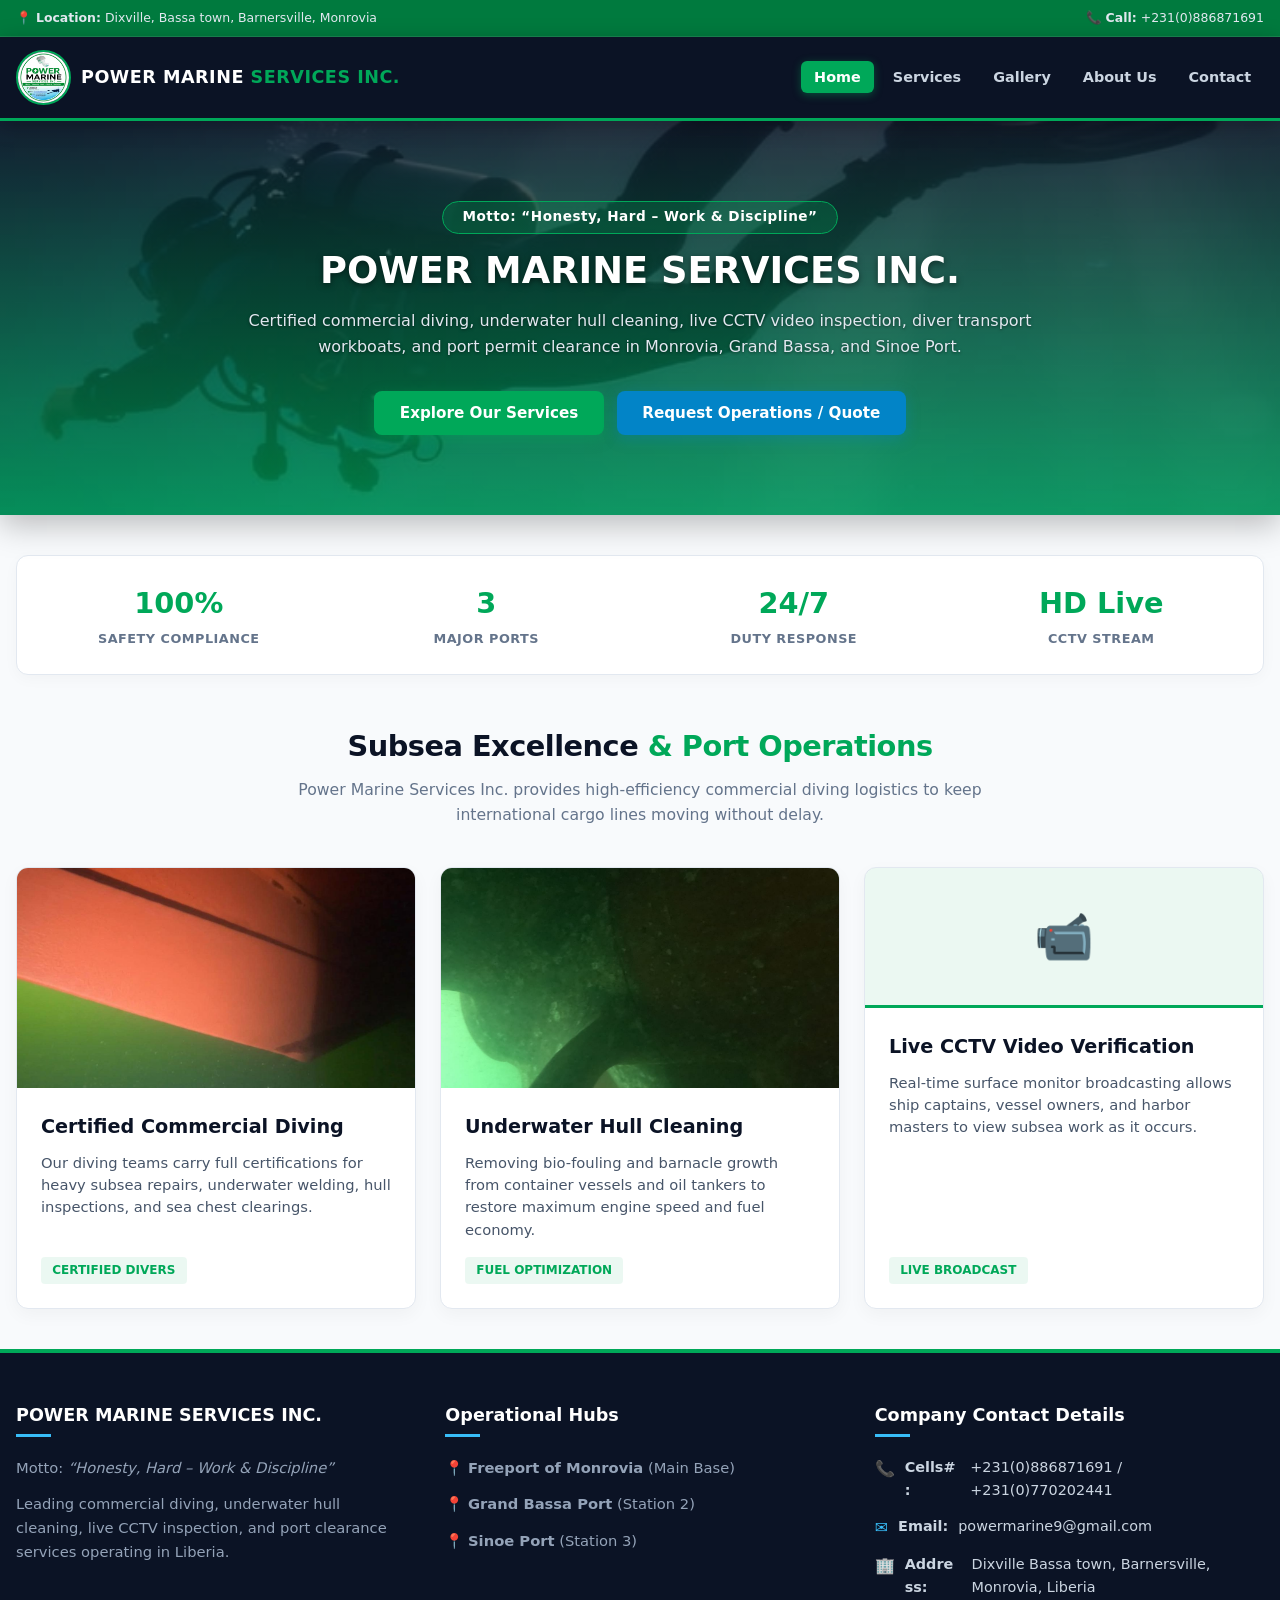
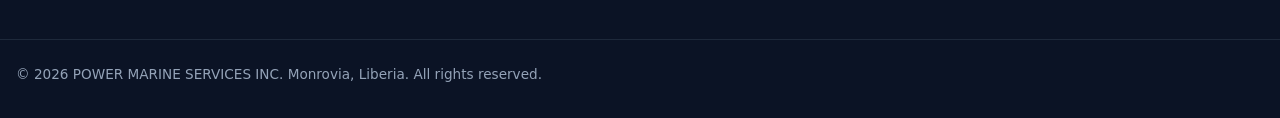
<file: index.html>
<!DOCTYPE html>
<html lang="en">
<head>
  <meta charset="UTF-8">
  <meta name="viewport" content="width=device-width, initial-scale=1.0">
  <title>Power Marine Services Inc. | Commercial Diving & Subsea Logistics</title>
  <style>
    :root {
      --primary: #00A859;
      --primary-dark: #007A3E;
      --secondary: #0284C7;
      --accent: #38BDF8;
      --dark: #0B1325;
      --dark-card: #152238;
      --light: #F8FAFC;
      --white: #FFFFFF;
      --gray: #64748B;
      --border: #E2E8F0;
      --danger: #EF4444;
    }

    * { box-sizing: border-box; margin: 0; padding: 0; font-family: 'Inter', 'Segoe UI', system-ui, sans-serif; }
    body { background: var(--light); color: var(--dark); min-height: 100vh; display: flex; flex-direction: column; line-height: 1.6; }

    /* Top Emergency Contact Ribbon */
    .top-ribbon { background: var(--primary-dark); color: #E2E8F0; font-size: 0.78rem; padding: 0.5rem 1rem; display: flex; justify-content: space-between; align-items: center; border-bottom: 1px solid rgba(255,255,255,0.1); flex-wrap: wrap; gap: 5px; text-align: center; }
    .top-ribbon-left span { margin-right: 1rem; }

    /* Navigation Header */
    header { background: var(--dark); color: var(--white); position: sticky; top: 0; z-index: 1000; box-shadow: 0 4px 20px rgba(0,0,0,0.25); border-bottom: 3px solid var(--primary); }
    .nav-container { max-width: 1400px; margin: 0 auto; display: flex; justify-content: space-between; align-items: center; padding: 0.8rem 1rem; }
    
    .logo-box { display: flex; align-items: center; gap: 10px; cursor: pointer; text-decoration: none; }
    .logo-img { height: 55px; width: 55px; object-fit: contain; border-radius: 50%; border: 2px solid var(--primary); }
    .logo-text { font-size: 1.1rem; font-weight: 900; color: var(--white); letter-spacing: 0.5px; }
    .logo-text span { color: var(--primary); }

    /* Desktop Navigation Menu */
    nav ul { display: flex; list-style: none; gap: 0.4rem; align-items: center; }
    nav a { color: #CBD5E1; text-decoration: none; font-weight: 600; font-size: 0.9rem; padding: 0.5rem 0.8rem; border-radius: 6px; cursor: pointer; transition: all 0.3s ease; }
    nav a:hover, nav a.active { background: var(--primary); color: var(--white); box-shadow: 0 2px 8px rgba(0,168,89,0.4); }

    /* Mobile Hamburger Toggle Button */
    .menu-toggle { display: none; background: none; border: none; color: var(--white); font-size: 1.6rem; cursor: pointer; }

    /* Dynamic Full-Width Hero Banner */
    .hero-fullwidth {
      position: relative;
      width: 100%;
      background: linear-gradient(rgba(11, 19, 37, 0.82), rgba(0, 168, 89, 0.72)), 
                  url('image/ship.jpeg') center/cover no-repeat;
      padding: 5rem 1rem;
      color: var(--white);
      text-align: center;
      box-shadow: 0 10px 30px rgba(0,0,0,0.25);
      transition: background 0.5s ease-in-out;
    }

    .hero-content { position: relative; z-index: 2; max-width: 950px; margin: 0 auto; }
    .hero-motto { display: inline-block; background: rgba(0, 168, 89, 0.25); border: 1.5px solid var(--primary); color: #FFFFFF; padding: 0.3rem 1.2rem; border-radius: 50px; font-weight: 700; font-size: 0.85rem; margin-bottom: 1rem; letter-spacing: 0.5px; }
    .hero-content h1 { font-size: 2.3rem; margin-bottom: 1rem; font-weight: 900; line-height: 1.15; text-shadow: 0 2px 6px rgba(0,0,0,0.5); }
    .hero-content p { font-size: 1rem; max-width: 850px; margin: 0 auto 2rem auto; color: #E2E8F0; line-height: 1.6; text-shadow: 0 1px 3px rgba(0,0,0,0.5); }

    .btn-group { display: flex; gap: 0.8rem; justify-content: center; flex-wrap: wrap; }
    .btn { display: inline-flex; align-items: center; justify-content: center; gap: 8px; background: var(--primary); color: var(--white); padding: 0.8rem 1.6rem; border-radius: 8px; font-weight: 700; font-size: 0.95rem; cursor: pointer; border: none; text-decoration: none; transition: all 0.3s ease; box-shadow: 0 4px 14px rgba(0,168,89,0.35); }
    .btn:hover { background: var(--primary-dark); transform: translateY(-2px); }
    .btn-secondary { background: var(--secondary); box-shadow: 0 4px 14px rgba(2, 132, 199, 0.35); }
    .btn-secondary:hover { background: #0369A1; transform: translateY(-2px); }

    /* Page Architecture */
    .page { display: none; padding: 2.5rem 1rem; max-width: 1400px; margin: 0 auto; width: 100%; flex: 1; }
    .page.active { display: block; animation: fadeIn 0.4s ease-in-out; }
    @keyframes fadeIn { from { opacity: 0; transform: translateY(6px); } to { opacity: 1; transform: translateY(0); } }

    /* Operational Statistics Bar */
    .stats-bar { background: var(--white); padding: 1.5rem 1rem; border-radius: 12px; border: 1px solid var(--border); display: grid; grid-template-columns: repeat(auto-fit, minmax(140px, 1fr)); gap: 1rem; text-align: center; margin-bottom: 3rem; box-shadow: 0 4px 15px rgba(0,0,0,0.03); }
    .stat-item h3 { font-size: 1.8rem; color: var(--primary); font-weight: 800; margin-bottom: 0.2rem; }
    .stat-item p { color: var(--gray); font-weight: 600; font-size: 0.8rem; text-transform: uppercase; letter-spacing: 0.5px; }

    /* Section Titles */
    .section-header { text-align: center; max-width: 750px; margin: 0 auto 2.5rem auto; padding: 0 0.5rem; }
    .section-title { font-size: 1.8rem; color: var(--dark); font-weight: 800; margin-bottom: 0.5rem; letter-spacing: -0.5px; }
    .section-title span { color: var(--primary); }
    .section-subtitle { color: var(--gray); font-size: 0.98rem; }

    /* Feature Grid & Cards */
    .grid { display: grid; grid-template-columns: repeat(auto-fit, minmax(280px, 1fr)); gap: 1.5rem; }
    .card { background: var(--white); border-radius: 12px; overflow: hidden; border: 1px solid var(--border); box-shadow: 0 6px 18px rgba(0,0,0,0.04); transition: all 0.3s ease; display: flex; flex-direction: column; }
    .card:hover { transform: translateY(-4px); box-shadow: 0 12px 28px rgba(0,0,0,0.1); border-color: var(--primary); }
    .card-icon-box { background: rgba(0, 168, 89, 0.08); height: 140px; display: flex; align-items: center; justify-content: center; font-size: 3rem; color: var(--primary); border-bottom: 3px solid var(--primary); }
    .card img { width: 100%; height: 220px; object-fit: cover; }
    .card-body { padding: 1.5rem; flex: 1; display: flex; flex-direction: column; }
    .card-body h3 { color: var(--dark); margin-bottom: 0.6rem; font-size: 1.2rem; font-weight: 700; }
    .card-body p { color: #475569; font-size: 0.92rem; line-height: 1.5; margin-bottom: 1rem; }
    .card-tag { display: inline-block; background: rgba(0, 168, 89, 0.08); color: var(--primary); font-weight: 700; font-size: 0.75rem; padding: 0.25rem 0.7rem; border-radius: 4px; text-transform: uppercase; margin-top: auto; align-self: flex-start; }

    /* Corporate Footer & Contacts */
    footer { background: var(--dark); color: #94A3B8; padding-top: 3rem; padding-bottom: 2rem; border-top: 4px solid var(--primary); margin-top: auto; }
    .footer-container { max-width: 1400px; margin: 0 auto; padding: 0 1rem; display: grid; grid-template-columns: repeat(auto-fit, minmax(240px, 1fr)); gap: 2.5rem; margin-bottom: 2.5rem; }
    .footer-col h4 { color: var(--white); font-size: 1.1rem; font-weight: 800; margin-bottom: 1.2rem; position: relative; padding-bottom: 0.5rem; }
    .footer-col h4::after { content: ''; position: absolute; bottom: 0; left: 0; width: 35px; height: 3px; background: var(--accent); }
    .footer-col p { font-size: 0.92rem; line-height: 1.6; color: #94A3B8; margin-bottom: 0.8rem; }
    .contact-list { list-style: none; display: grid; gap: 0.8rem; }
    .contact-list li { display: flex; align-items: flex-start; gap: 10px; font-size: 0.9rem; color: #CBD5E1; word-break: break-word; }
    .contact-list span { color: var(--accent); font-size: 1rem; }
    .footer-bottom { max-width: 1400px; margin: 0 auto; padding: 1.5rem 1rem 0 1rem; border-top: 1px solid #1E293B; display: flex; justify-content: space-between; align-items: center; flex-wrap: wrap; gap: 1rem; font-size: 0.85rem; text-align: center; }

    /* MOBILE RESPONSIVE MEDIA QUERY */
    @media (max-width: 768px) {
      .menu-toggle { display: block; }
      nav { display: none; width: 100%; position: absolute; top: 100%; left: 0; background: var(--dark); border-bottom: 3px solid var(--primary); box-shadow: 0 10px 20px rgba(0,0,0,0.3); padding: 1rem; }
      nav.mobile-open { display: block; }
      nav ul { flex-direction: column; width: 100%; gap: 0.5rem; }
      nav ul li { width: 100%; text-align: center; }
      nav a { display: block; width: 100%; padding: 0.8rem; }
      .hero-fullwidth { padding: 4rem 1rem; }
      .hero-content h1 { font-size: 1.8rem; }
      .hero-content p { font-size: 0.95rem; }
      .section-title { font-size: 1.5rem; }
    }
  </style>
</head>
<body>

  <!-- Top Contact Ribbon -->
  <div class="top-ribbon">
    <div class="top-ribbon-left">
      <span>📍 <strong>Location:</strong> Dixville, Bassa town, Barnersville, Monrovia</span>
    </div>
    <div>
      <span>📞 <strong>Call:</strong> +231(0)886871691</span>
    </div>
  </div>

  <!-- Navigation Header with Mobile Menu Toggle -->
  <header>
    <div class="nav-container">
      <div class="logo-box" onclick="showPage('home')">
        <img src="image/logo.png" alt="Power Marine Logo" class="logo-img" onerror="this.style.display='none'">
        <div class="logo-text">POWER MARINE <span>SERVICES INC.</span></div>
      </div>
      <button class="menu-toggle" onclick="toggleMobileMenu()">☰</button>
      <nav id="mainNav">
        <ul>
          <li><a onclick="showPage('home'); toggleMobileMenu();" id="nav-home" class="active">Home</a></li>
          <li><a onclick="showPage('services'); toggleMobileMenu();" id="nav-services">Services</a></li>
          <li><a onclick="showPage('gallery'); toggleMobileMenu();" id="nav-gallery">Gallery</a></li>
          <li><a onclick="showPage('about'); toggleMobileMenu();" id="nav-about">About Us</a></li>
          <li><a onclick="showPage('contact'); toggleMobileMenu();" id="nav-contact">Contact</a></li>
        </ul>
      </nav>
    </div>
  </header>

  <!-- DYNAMIC FULL-WIDTH HERO BANNER -->
  <div class="hero-fullwidth" id="heroBanner">
    <div class="hero-content">
      <div class="hero-motto" id="heroMotto">Motto: “Honesty, Hard – Work & Discipline”</div>
      <h1 id="heroTitle">POWER MARINE SERVICES INC.</h1>
      <p id="heroDesc">Certified commercial diving, underwater hull cleaning, live CCTV video inspection, diver transport workboats, and port permit clearance in Monrovia, Grand Bassa, and Sinoe Port.</p>
      <div class="btn-group" id="heroButtons">
        <button class="btn" onclick="showPage('services')">Explore Our Services</button>
        <button class="btn btn-secondary" onclick="showPage('contact')">Request Operations / Quote</button>
      </div>
    </div>
  </div>

  <!-- HOME PAGE -->
  <div id="home" class="page active">
    <div class="stats-bar">
      <div class="stat-item"><h3>100%</h3><p>Safety Compliance</p></div>
      <div class="stat-item"><h3>3</h3><p>Major Ports</p></div>
      <div class="stat-item"><h3>24/7</h3><p>Duty Response</p></div>
      <div class="stat-item"><h3>HD Live</h3><p>CCTV Stream</p></div>
    </div>

    <div class="section-header">
      <h2 class="section-title">Subsea Excellence <span>& Port Operations</span></h2>
      <p class="section-subtitle">Power Marine Services Inc. provides high-efficiency commercial diving logistics to keep international cargo lines moving without delay.</p>
    </div>

    <div class="grid">
      <div class="card">
        <img src="image/commercial-diving.jpeg" alt="Commercial Diving">
        <div class="card-body">
          <h3>Certified Commercial Diving</h3>
          <p>Our diving teams carry full certifications for heavy subsea repairs, underwater welding, hull inspections, and sea chest clearings.</p>
          <span class="card-tag">Certified Divers</span>
        </div>
      </div>
      <div class="card">
        <img src="image/hull-cleaning.jpeg" alt="Underwater Hull Cleaning">
        <div class="card-body">
          <h3>Underwater Hull Cleaning</h3>
          <p>Removing bio-fouling and barnacle growth from container vessels and oil tankers to restore maximum engine speed and fuel economy.</p>
          <span class="card-tag">Fuel Optimization</span>
        </div>
      </div>
      <div class="card">
        <div class="card-icon-box">📹</div>
        <div class="card-body">
          <h3>Live CCTV Video Verification</h3>
          <p>Real-time surface monitor broadcasting allows ship captains, vessel owners, and harbor masters to view subsea work as it occurs.</p>
          <span class="card-tag">Live Broadcast</span>
        </div>
      </div>
    </div>
  </div>

  <!-- SERVICES PAGE -->
  <div id="services" class="page">
    <div class="section-header">
      <h2 class="section-title">Commercial <span>Underwater Services</span></h2>
      <p class="section-subtitle">Comprehensive subsea engineering and maritime support solutions for Liberian waters.</p>
    </div>

    <div class="grid">
      <div class="card">
        <img src="image/commercial-diving2.jpeg" alt="Commercial Diving">
        <div class="card-body"><h3>1. Commercial Underwater Diving</h3><p>Deep water and in-port commercial diving operations, including underwater salvage, sea chest clearing, hull scraping, and repair work.</p><span class="card-tag">Offshore & In-Port</span></div>
      </div>
      <div class="card">
        <img src="image/inspection.jpeg" alt="Class Inspection & Surveys" onerror="this.src='image/ship.jpeg'">
        <div class="card-body"><h3>2. Class Inspection & Propeller Surveys</h3><p>Detailed propeller hub assessments, stern tube checks, rudder clearances, and underwater photography for classification societies.</p><span class="card-tag">HD Photo Logging</span></div>
      </div>
      <div class="card">
        <img src="image/hull-scrubbing.jpeg" alt="Bio-Fouling & Hull Scrubbing">
        <div class="card-body"><h3>3. Bio-Fouling & Hull Scrubbing</h3><p>Scrubbing ship keels, rudders, and underwater hulls using specialized hydraulic cleaning tools to eliminate marine growth.</p><span class="card-tag">Speed Restoration</span></div>
      </div>
      <div class="card">
        <div class="card-icon-box">🚤</div>
        <div class="card-body"><h3>4. Workboat Rental & Diver Transport</h3><p>Dedicated high-horsepower support workboats available to ferry diving teams, gear, and inspectors directly to anchored ships.</p><span class="card-tag">Fleet Support</span></div>
      </div>
      <div class="card">
        <img src="image/port-permit.jpeg" alt="National Port Diving Permits">
        <div class="card-body"><h3>5. National Port Diving Permits</h3><p>Streamlined dive permit processing with the National Port Authority (NPA) to ensure immediate diving access upon ship arrival.</p><span class="card-tag">Rapid Clearance</span></div>
      </div>
    </div>
  </div>

  <!-- GALLERY PAGE (ALL OPERATIONAL PHOTOS) -->
  <div id="gallery" class="page">
    <div class="section-header">
      <h2 class="section-title">Company <span>Media Gallery</span></h2>
      <p class="section-subtitle">Operational photos and subsea task documentation across Liberian ports.</p>
    </div>

    <div class="grid">
      <!-- Photo 1 -->
      <div class="card"><img src="image/commercial-diving.jpeg" alt="Commercial Diver Operations"><div class="card-body"><h3>Commercial Diver Operations</h3><p>Surface-supplied commercial diving team preparing for subsea maintenance.</p><span class="card-tag">Diving</span></div></div>
      <!-- Photo 2 -->
      <div class="card"><img src="image/commercial-diving2.jpeg" alt="Subsea Diver Deployment"><div class="card-body"><h3>Subsea Diver Deployment</h3><p>Active underwater intervention carried out by certified divers.</p><span class="card-tag">Diving</span></div></div>
      <!-- Photo 3 -->
      <div class="card"><img src="image/inspection.jpeg" alt="Propeller Hub Inspection"><div class="card-body"><h3>Propeller Hub Inspection</h3><p>Close-range underwater survey of vessel propeller blades.</p><span class="card-tag">Inspection</span></div></div>
      <!-- Photo 4 -->
      <div class="card"><img src="image/propeller.jpeg" alt="Propeller Maintenance"><div class="card-body"><h3>Propeller Maintenance</h3><p>Detailed subsea polishing and clearance check.</p><span class="card-tag">Inspection</span></div></div>
      <!-- Photo 5 -->
      <div class="card"><img src="image/propeller 2.jpeg" alt="Propeller Survey Phase 2"><div class="card-body"><h3>Propeller Survey Phase 2</h3><p>Verification of blade pitch and sacrificial anodes.</p><span class="card-tag">Inspection</span></div></div>
      <!-- Photo 6 -->
      <div class="card"><img src="image/propeller 3.jpeg" alt="Propeller Survey Phase 3"><div class="card-body"><h3>Propeller Survey Phase 3</h3><p>Class-approved underwater documentation confirming clean assembly.</p><span class="card-tag">Inspection</span></div></div>
      <!-- Photo 7 -->
      <div class="card"><img src="image/propeller8.jpeg" alt="Advanced Propeller Survey 8"><div class="card-body"><h3>Advanced Propeller Survey 8</h3><p>Specialized subsea engineering assessment.</p><span class="card-tag">Inspection</span></div></div>
      <!-- Photo 8 -->
      <div class="card"><img src="image/hull-cleaning.jpeg" alt="Underwater Hull Cleaning"><div class="card-body"><h3>Underwater Hull Cleaning</h3><p>Removal of heavy marine bio-fouling and barnacles.</p><span class="card-tag">Diving</span></div></div>
      <!-- Photo 9 -->
      <div class="card"><img src="image/hull-cleaning2.jpeg" alt="Hull Cleaning Operations 2"><div class="card-body"><h3>Hull Cleaning Operations 2</h3><p>Subsea hydraulic rotary brushing to restore smoothness.</p><span class="card-tag">Diving</span></div></div>
      <!-- Photo 10 -->
      <div class="card"><img src="image/hull-cleaning 4.jpeg" alt="Hull Cleaning Operations 4"><div class="card-body"><h3>Hull Cleaning Operations 4</h3><p>Clearing sea chest intake gratings and bilge keels.</p><span class="card-tag">Diving</span></div></div>
      <!-- Photo 11 -->
      <div class="card"><img src="image/hull-scrubbing.jpeg" alt="Submerged Hull Scrubbing"><div class="card-body"><h3>Submerged Hull Scrubbing</h3><p>Targeted rudder and keel scrubbing completed in-port.</p><span class="card-tag">Diving</span></div></div>
      <!-- Photo 12 -->
      <div class="card"><img src="image/fleet-engine.jpeg" alt="Fleet Engine Maintenance"><div class="card-body"><h3>Fleet Engine Maintenance</h3><p>Preventive servicing of Power Marine support workboat engines.</p><span class="card-tag">Fleet</span></div></div>
      <!-- Photo 13 -->
      <div class="card"><img src="image/port-permit.jpeg" alt="Port Clearance & Permit"><div class="card-body"><h3>Port Clearance & Permit</h3><p>Official National Port Authority regulatory documentation.</p><span class="card-tag">Compliance</span></div></div>
      <!-- Photo 14 -->
      <div class="card"><img src="image/ship under.jpeg" alt="Subsea Ship Hull Survey"><div class="card-body"><h3>Subsea Ship Hull Survey</h3><p>Full-length underwater plating and weld inspection.</p><span class="card-tag">Inspection</span></div></div>
      <!-- Photo 15 -->
      <div class="card"><img src="image/ship underwater.jpeg" alt="Underwater Vessel Inspection"><div class="card-body"><h3>Underwater Vessel Inspection</h3><p>Live CCTV-monitored hull condition assessment.</p><span class="card-tag">Inspection</span></div></div>
      <!-- Photo 16 -->
      <div class="card"><img src="image/under water view.jpeg" alt="Subsea Underwater View"><div class="card-body"><h3>Subsea Underwater View</h3><p>High-clarity subsea visibility logging in port waters.</p><span class="card-tag">Diving</span></div></div>
      <!-- Photo 17 -->
      <div class="card"><img src="image/work1.jpeg" alt="Marine Operations Log 1"><div class="card-body"><h3>Marine Task Log 1</h3><p>Diving crew mobilization and safety briefing.</p><span class="card-tag">Operations</span></div></div>
      <!-- Photo 18 -->
      <div class="card"><img src="image/work2.jpeg" alt="Marine Operations Log 2"><div class="card-body"><h3>Marine Task Log 2</h3><p>Deployment of commercial diving umbilical systems.</p><span class="card-tag">Operations</span></div></div>
      <!-- Photo 19 -->
      <div class="card"><img src="image/work3.jpeg" alt="Marine Operations Log 3"><div class="card-body"><h3>Marine Task Log 3</h3><p>Workboat transfer of technicians and equipment.</p><span class="card-tag">Operations</span></div></div>
      <!-- Photo 20 -->
      <div class="card"><img src="image/work4.jpeg" alt="Marine Operations Log 4"><div class="card-body"><h3>Marine Task Log 4</h3><p>Subsea maintenance with standby rescue diver supervision.</p><span class="card-tag">Operations</span></div></div>
      <!-- Photo 21 -->
      <div class="card"><img src="image/work5.jpeg" alt="Marine Operations Log 5"><div class="card-body"><h3>Marine Task Log 5</h3><p>Post-cleaning hull verification and reporting.</p><span class="card-tag">Operations</span></div></div>
      <!-- Photo 22 -->
      <div class="card"><img src="image/work6.jpeg" alt="Marine Operations Log 6"><div class="card-body"><h3>Marine Task Log 6</h3><p>Completed port support mission with rapid turnaround.</p><span class="card-tag">Operations</span></div></div>
      <!-- Photo 23 -->
      <div class="card"><img src="image/work7.jpeg" alt="Marine Operations Log 7"><div class="card-body"><h3>Marine Task Log 7</h3><p>Subsea inspection and engineering support.</p><span class="card-tag">Operations</span></div></div>
      <!-- Photo 24 -->
      <div class="card"><img src="image/work8.jpeg" alt="Marine Operations Log 8"><div class="card-body"><h3>Marine Task Log 8</h3><p>Offshore diving equipment setup and testing.</p><span class="card-tag">Operations</span></div></div>
      <!-- Photo 25 -->
      <div class="card"><img src="image/work9.jpeg" alt="Marine Operations Log 9"><div class="card-body"><h3>Marine Task Log 9</h3><p>In-port vessel support and clearing task.</p><span class="card-tag">Operations</span></div></div>
      <!-- Photo 26 -->
      <div class="card"><img src="image/work10.jpeg" alt="Marine Operations Log 10"><div class="card-body"><h3>Marine Task Log 10</h3><p>Diving operations documentation log.</p><span class="card-tag">Operations</span></div></div>
      <!-- Photo 27 -->
      <div class="card"><img src="image/work12.jpeg" alt="Marine Operations Log 12"><div class="card-body"><h3>Marine Task Log 12</h3><p>Specialized underwater task execution.</p><span class="card-tag">Operations</span></div></div>
      <!-- Photo 28 -->
      <div class="card"><img src="image/work15.jpeg" alt="Marine Operations Log 15"><div class="card-body"><h3>Marine Task Log 15</h3><p>Final project milestone and client review.</p><span class="card-tag">Operations</span></div></div>
    </div>
  </div>

  <!-- ABOUT PAGE -->
  <div id="about" class="page">
    <div class="section-header">
      <h2 class="section-title">About <span>Power Marine Services Inc.</span></h2>
      <p class="section-subtitle">Liberia's premier commercial diving, subsea engineering, and maritime support contractor.</p>
    </div>

    <div style="background: white; padding: 2rem; border-radius: 12px; border: 1px solid var(--border); line-height: 1.8; color: #334155; box-shadow: 0 4px 15px rgba(0,0,0,0.03); margin-bottom: 2rem;">
      <h3 style="color: var(--dark); font-size: 1.3rem; margin-bottom: 0.8rem;">Who We Are</h3>
      <p style="margin-bottom: 1.2rem; font-size: 1rem;">
        <strong>POWER MARINE SERVICES INC.</strong> is a registered Liberian commercial diving and maritime logistics firm headquartered in Dixville, Bassa town, Barnersville, Monrovia, Liberia. We deliver rapid, dependable subsea solutions to international cargo vessels, tankers, offshore rigs, and port operators across Liberia.
        You can look at our gallery to see most of our work or contact us for more information.
      </p>
      <p style="font-size: 0.98rem;">
        Guided by our core motto — <em>“Honesty, Hard – Work & Discipline”</em> — our certified commercial divers and marine technicians operate 24/7 across the <strong>Freeport of Monrovia</strong>, <strong>Grand Bassa Port</strong>, and <strong>Sinoe Port</strong> to minimize vessel turnaround times and ensure full regulatory compliance.
      </p>
    </div>

    <div class="grid">
      <div class="card">
        <div class="card-body">
          <h3>🛡️ Uncompromising Safety</h3>
          <p>Every dive operation follows strict international commercial diving safety protocols, equipped with surface-supplied air systems, redundant communication lines, and standby rescue divers.</p>
          <span class="card-tag">100% Safety Record</span>
        </div>
      </div>

      <div class="card">
        <div class="card-body">
          <h3>📹 Transparent Verification</h3>
          <p>With real-time surface CCTV video streaming and high-resolution underwater photography, ship captains and classification surveyors verify every inspection and repair as it happens.</p>
          <span class="card-tag">Class Approved</span>
        </div>
      </div>

      <div class="card">
        <div class="card-body">
          <h3>⚡ Rapid Port Clearance</h3>
          <p>Our dedicated logistics team coordinates directly with the National Port Authority (NPA) and harbor masters to secure diving permits quickly so your vessel never faces costly delays.</p>
          <span class="card-tag">24/7 Dispatch</span>
        </div>
      </div>
    </div>
  </div>

  <!-- CONTACT PAGE (WITH DIRECT WHATSAPP BOOKING) -->
  <div id="contact" class="page">
    <div class="section-header">
      <h2 class="section-title">Operations <span>Booking & Contact</span></h2>
      <p class="section-subtitle">Book commercial diving teams or request immediate subsea support directly via WhatsApp.</p>
    </div>

    <div class="card" style="max-width: 650px; margin: 0 auto; padding: 2rem;">
      <form onsubmit="sendToWhatsApp(event)">
        <label style="display:block; font-weight:700; margin-bottom: 0.4rem; color: var(--dark);">Vessel Name / Shipping Line:</label>
        <input type="text" id="waVessel" required style="width:100%; padding: 0.8rem; border-radius: 6px; border: 1px solid #CBD5E1; margin-bottom: 1.2rem; font-size: 0.95rem;">

        <label style="display:block; font-weight:700; margin-bottom: 0.4rem; color: var(--dark);">Required Subsea Service:</label>
        <select id="waService" style="width:100%; padding: 0.8rem; border-radius: 6px; border: 1px solid #CBD5E1; margin-bottom: 1.2rem; font-size: 0.95rem;">
          <option>Commercial Underwater Diving</option>
          <option>Underwater Inspection & Class Survey</option>
          <option>Underwater Hull Cleaning</option>
          <option>Live CCTV Video Operation</option>
          <option>Boat Rental & Diver Transport</option>
          <option>Port Diving Permit Clearance</option>
        </select>

        <label style="display:block; font-weight:700; margin-bottom: 0.4rem; color: var(--dark);">Target Port Location:</label>
        <select id="waPort" style="width:100%; padding: 0.8rem; border-radius: 6px; border: 1px solid #CBD5E1; margin-bottom: 1.5rem; font-size: 0.95rem;">
          <option>Freeport of Monrovia (Main Base)</option>
          <option>Grand Bassa Port</option>
          <option>Sinoe Port</option>
          <option>Offshore Anchorage</option>
        </select>

        <button type="submit" class="btn" style="width:100%;">Send Request via WhatsApp</button>
      </form>
    </div>
  </div>

  <!-- CORPORATE FOOTER -->
  <footer>
    <div class="footer-container">
      <div class="footer-col">
        <h4>POWER MARINE SERVICES INC.</h4>
        <p>Motto: <em>“Honesty, Hard – Work & Discipline”</em></p>
        <p>Leading commercial diving, underwater hull cleaning, live CCTV inspection, and port clearance services operating in Liberia.</p>
      </div>
      <div class="footer-col">
        <h4>Operational Hubs</h4>
        <p>📍 <strong>Freeport of Monrovia</strong> (Main Base)</p>
        <p>📍 <strong>Grand Bassa Port</strong> (Station 2)</p>
        <p>📍 <strong>Sinoe Port</strong> (Station 3)</p>
      </div>
      <div class="footer-col">
        <h4>Company Contact Details</h4>
        <ul class="contact-list">
          <li><span>📞</span> <strong>Cells#:</strong> +231(0)886871691 / +231(0)770202441</li>
          <li><span>✉️</span> <strong>Email:</strong> powermarine9@gmail.com</li>
          <li><span>🏢</span> <strong>Address:</strong> Dixville Bassa town, Barnersville, Monrovia, Liberia</li>
        </ul>
      </div>
    </div>

    <div class="footer-bottom">
      <div>&copy; 2026 POWER MARINE SERVICES INC. Monrovia, Liberia. All rights reserved.</div>
    </div>
  </footer>

  <!-- EMBEDDED JAVASCRIPT -->
  <script>
    const tabBanners = {
      home: {
        bg: "linear-gradient(rgba(11, 19, 37, 0.82), rgba(0, 168, 89, 0.72)), url('image/ship.jpeg')",
        motto: "Motto: “Honesty, Hard – Work & Discipline”",
        title: "POWER MARINE SERVICES INC.",
        desc: "Certified commercial diving, underwater hull cleaning, live CCTV video inspection, diver transport workboats, and port permit clearance in Monrovia, Grand Bassa, and Sinoe Port.",
        buttons: `<button class="btn" onclick="showPage('services')">Explore Our Services</button><button class="btn btn-secondary" onclick="showPage('contact')">Request Operations / Quote</button>`
      },
      services: {
        bg: "linear-gradient(rgba(11, 19, 37, 0.85), rgba(2, 132, 199, 0.75)), url('image/ship.jpeg')",
        motto: "Professional Maritime Engineering",
        title: "Commercial Subsea Services",
        desc: "Explore our specialized underwater solutions including hull scrubbing, propeller hub class surveys, and live CCTV video verification.",
        buttons: `<button class="btn btn-secondary" onclick="showPage('contact')">Book a Service Now</button>`
      },
      gallery: {
        bg: "linear-gradient(rgba(11, 19, 37, 0.85), rgba(0, 168, 89, 0.75)), url('image/ship.jpeg')",
        motto: "Visual Operational Logs",
        title: "Company Photo Gallery",
        desc: "Real photographic documentation of our commercial divers, workboat fleets, and underwater vessel maintenance tasks.",
        buttons: ``
      },
      about: {
        bg: "linear-gradient(rgba(11, 19, 37, 0.85), rgba(75, 85, 99, 0.75)), url('image/ship.jpeg')",
        motto: "Registered Liberian Contractor",
        title: "About Power Marine Services",
        desc: "Learn about our commitment to safety, disciplined diving protocols, and extensive maritime experience in West Africa.",
        buttons: ``
      },
      contact: {
        bg: "linear-gradient(rgba(11, 19, 37, 0.85), rgba(239, 68, 68, 0.65)), url('image/ship.jpeg')",
        motto: "24/7 Dispatch Availability",
        title: "Contact & Service Booking",
        desc: "Reach out directly to our Monrovia operations base for immediate vessel clearance and emergency diving support.",
        buttons: ``
      }
    };

    function toggleMobileMenu() {
      const nav = document.getElementById('mainNav');
      nav.classList.toggle('mobile-open');
    }

    function showPage(pageId) {
      document.querySelectorAll('.page').forEach(p => p.classList.remove('active'));
      document.querySelectorAll('nav a').forEach(a => a.classList.remove('active'));
      
      document.getElementById(pageId).classList.add('active');
      const navItem = document.getElementById('nav-' + pageId);
      if (navItem) navItem.classList.add('active');

      const bannerConfig = tabBanners[pageId] || tabBanners['home'];
      const hero = document.getElementById('heroBanner');
      hero.style.background = bannerConfig.bg + " center/cover no-repeat";
      
      document.getElementById('heroMotto').innerText = bannerConfig.motto;
      document.getElementById('heroTitle').innerText = bannerConfig.title;
      document.getElementById('heroDesc').innerText = bannerConfig.desc;
      document.getElementById('heroButtons').innerHTML = bannerConfig.buttons;

      window.scrollTo(0, 0);
    }

    function sendToWhatsApp(event) {
      event.preventDefault();
      
      const vessel = document.getElementById('waVessel').value;
      const service = document.getElementById('waService').value;
      const port = document.getElementById('waPort').value;
      const phoneNumber = "231770202441"; 
      
      const message = `*New Subsea Booking Request*%0A%0A*Vessel/Line:* ${vessel}%0A*Service:* ${service}%0A*Port Location:* ${port}`;
      window.open(`https://wa.me/${phoneNumber}?text=${message}`, '_blank');
    }
  </script>
</body>
</html>
</file>
